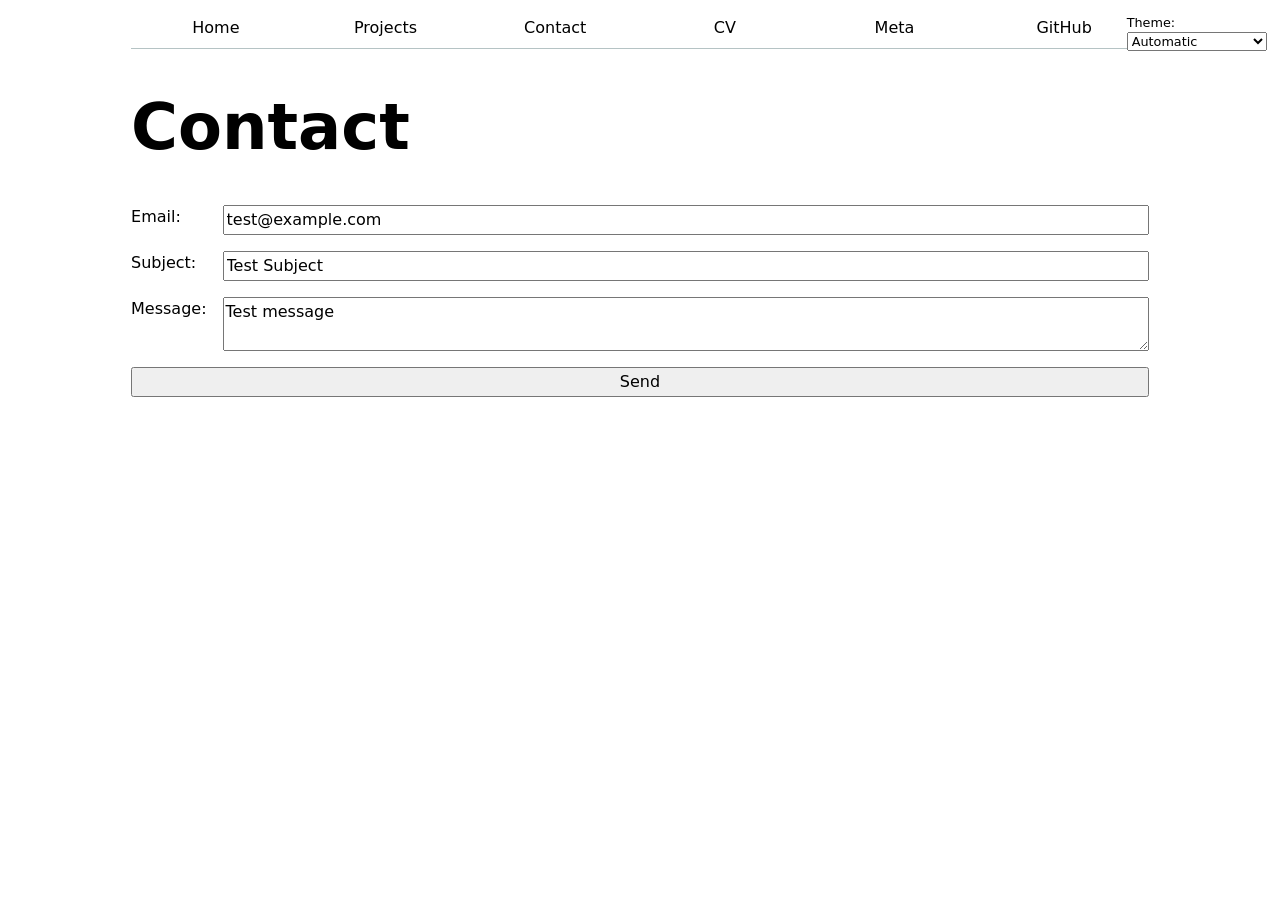
<file: contact/index.html>
<!DOCTYPE html>
<html lang="en">
<head>
  <meta charset="UTF-8">
  <meta name="viewport" content="width=device-width, initial-scale=1.0">
  <title>Zachary Louie: Contact</title>
  <link rel="stylesheet" href="../style.css">
  <script src="../global.js" type="module"></script>
</head>
<body>

  <h1>Contact</h1>

  <form action="mailto:YOUR_EMAIL@example.com" method="POST" enctype="text/plain">
    <label>
      Email:
      <input type="email" name="email" value="test@example.com">
    </label>
    <label>
      Subject:
      <input name="subject" value="Test Subject">
    </label>
    <label>
      Message:
      <textarea name="body">Test message</textarea>
    </label>
    <button>Send</button>
  </form>

</body>
</html>
</file>
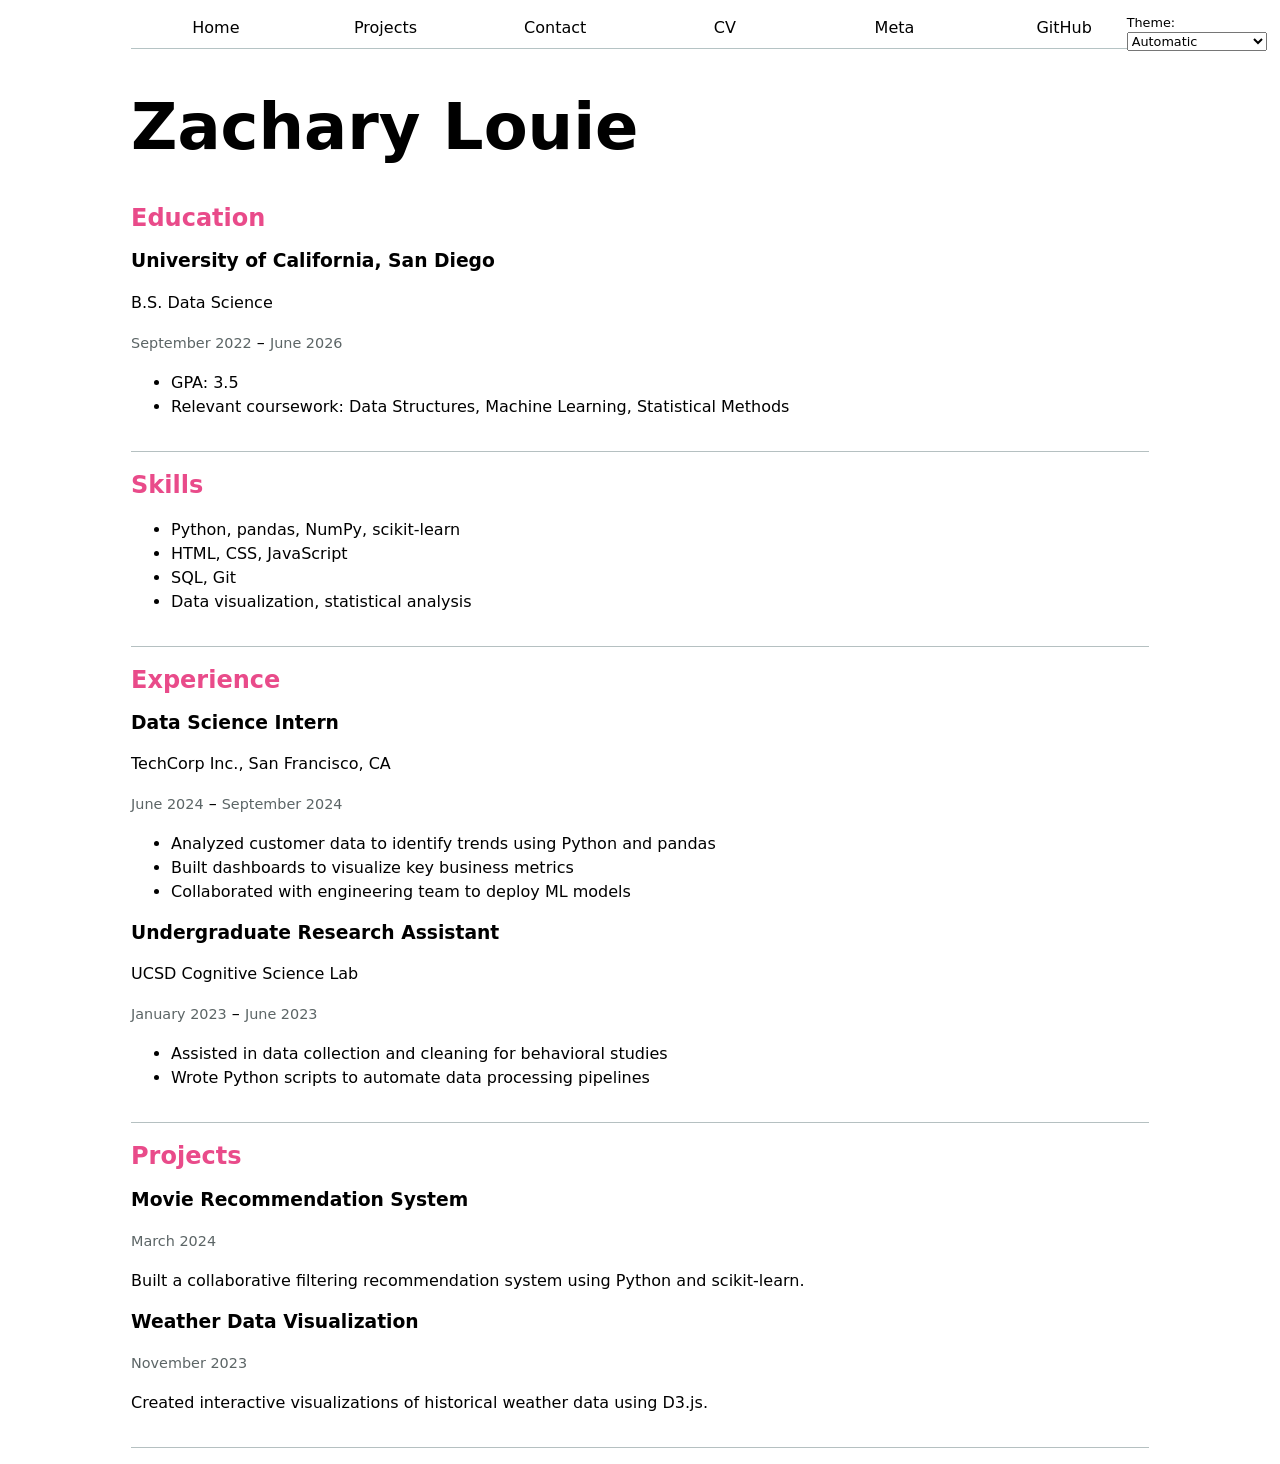
<file: cv/index.html>
<!DOCTYPE html>
<html lang="en">
<head>
  <meta charset="UTF-8">
  <meta name="viewport" content="width=device-width, initial-scale=1.0">
  <title>Zachary Louie: CV</title>
  <link rel="stylesheet" href="../style.css">
  <body class="cv"></body>
  <script src="../global.js" type="module"></script>
</head>
<body>

  <h1>Zachary Louie</h1>

  <section>
    <h2>Education</h2>
    <article>
      <h3>University of California, San Diego</h3>
      <p>B.S. Data Science</p>
      <time datetime="2022-09">September 2022</time> – <time datetime="2026-06">June 2026</time>
      <ul>
        <li>GPA: 3.5</li>
        <li>Relevant coursework: Data Structures, Machine Learning, Statistical Methods</li>
      </ul>
    </article>
  </section>

  <section>
    <h2>Skills</h2>
    <ul>
      <li>Python, pandas, NumPy, scikit-learn</li>
      <li>HTML, CSS, JavaScript</li>
      <li>SQL, Git</li>
      <li>Data visualization, statistical analysis</li>
    </ul>
  </section>

  <section>
    <h2>Experience</h2>
    <article>
      <h3>Data Science Intern</h3>
      <p>TechCorp Inc., San Francisco, CA</p>
      <time datetime="2024-06">June 2024</time> – <time datetime="2024-09">September 2024</time>
      <ul>
        <li>Analyzed customer data to identify trends using Python and pandas</li>
        <li>Built dashboards to visualize key business metrics</li>
        <li>Collaborated with engineering team to deploy ML models</li>
      </ul>
    </article>
    <article>
      <h3>Undergraduate Research Assistant</h3>
      <p>UCSD Cognitive Science Lab</p>
      <time datetime="2023-01">January 2023</time> – <time datetime="2023-06">June 2023</time>
      <ul>
        <li>Assisted in data collection and cleaning for behavioral studies</li>
        <li>Wrote Python scripts to automate data processing pipelines</li>
      </ul>
    </article>
  </section>

  <section>
    <h2>Projects</h2>
    <article>
      <h3>Movie Recommendation System</h3>
      <time datetime="2024-03">March 2024</time>
      <p>Built a collaborative filtering recommendation system using Python and scikit-learn.</p>
    </article>
    <article>
      <h3>Weather Data Visualization</h3>
      <time datetime="2023-11">November 2023</time>
      <p>Created interactive visualizations of historical weather data using D3.js.</p>
    </article>
  </section>

</body>
</html>
</file>
<file: style.css>
body {
  /* Set line height to 1.5 times the font size
     and use the OS's UI font as the website font
   */
  font: 100%/1.5 system-ui;
  max-width: 100ch;
  margin-inline: max(1em, (100% - 100ch) / 2);
}

img {
  max-width: 100%;
  height: auto;
}

:root {
  color-scheme: light dark;
  --color-accent: oklch(65% 50% 0);
  accent-color: var(--color-accent);
}

nav {
  --border-color: oklch(50% 10% 200 / 40%);
  display: flex;
  margin-bottom: 1em;
  border-bottom: 1px solid var(--border-color);
}

nav a {
  flex: 1;
  text-decoration: none;
  color: inherit;
  text-align: center;
  padding: 0.5em;
}

nav a.current {
  border-bottom: 0.4em solid var(--border-color);
  padding-bottom: 0.1em;
}

nav a:hover {
  border-bottom: 0.4em solid var(--color-accent);
  background-color: color-mix(in oklch, var(--color-accent), canvas 85%);
}

/* Contact form */
form {
  display: grid;
  grid-template-columns: auto 1fr;
  gap: 1em;
}

form label {
  display: grid;
  grid-template-columns: subgrid;
  grid-column: 1 / -1;
}

form input,
form textarea,
form button,
select {
  font: inherit;
  box-sizing: border-box;
  width: 100%;
}

form button {
  grid-column: 1 / -1;
}

/* Projects page */
.projects {
  display: grid;
  grid-template-columns: repeat(auto-fill, minmax(15em, 1fr));
  gap: 1em;
  margin: 0;
}

.projects article {
  display: grid;
  grid-template-rows: subgrid;
  grid-row: span 3;
}

.projects article h2 {
  margin: 0;
}

/* Headings */
h1 {
  font-size: 400%;
}

h1, h2, h3, h4, h5, h6 {
  line-height: 1.1;
  text-wrap: balance;
}

/* CV page */
.cv section {
  border-bottom: 1px solid oklch(80% 3% 200);
  margin-bottom: 1em;
  padding-bottom: 1em;
}

.cv h2 {
  color: var(--color-accent);
}

.cv article {
  margin-bottom: 1em;
}

.cv time {
  color: oklch(50% 3% 200);
  font-size: 0.9em;
}

/* Color scheme switcher */
.color-scheme {
  position: absolute;
  top: 1em;
  right: 1em;
  font-size: 80%;
}

/* Github Profile Stats*/
#profile-stats dl {
  display: grid;
  grid-template-columns: repeat(4, 1fr);
}

#profile-stats dt {
  grid-row: 1;
}

#profile-stats dd {
  grid-row: 2;
}

#projects-pie-plot {
  max-width: 20em;
  margin-block: 2em;
  overflow: visible;
}

/* Styling for the pie chart legend*/
.container {
  display: flex;
  align-items: center;
  gap: 2em;
}

.legend {
  display: grid;
  grid-template-columns: repeat(auto-fill, minmax(9em, 1fr));
  gap: 1em;
  padding: 1em;
  margin: 1em 0;
  border: 1px solid #ccc;
  flex: 1;
  list-style: none;
}

.legend-item {
  display: flex;
  align-items: center;
  gap: 0.5em;
}

.swatch {
  display: inline-block;
  width: 1em;
  aspect-ratio: 1 / 1;
  background-color: var(--color);
  border-radius: 3px;
}

.searchBar {
  width: 100%;
  padding: 0.5em 1em;
  border: 1px solid #ccc;
  border-radius: 2em;
  font-size: 1rem;
  box-sizing: border-box;
  margin-block: 1em;
}

#projects-pie-plot {
  max-width: 20em;
  margin-block: 2em;
  overflow: visible;
}

#projects-pie-plot path {
  transition: 300ms;
  cursor: pointer;
}

#projects-pie-plot:has(path:hover) path:not(:hover) {
  opacity: 0.5;
}

.selected {
  --color: oklch(60% 45% 0) !important;
}

.selected:is(path) {
  fill: var(--color);
}

.stats {
  display: grid;
  grid-template-columns: auto 1fr;
  gap: 0.5em 2em;
  margin: 1em 0;
}

.stats dt {
  font-weight: bold;
  color: var(--color-accent);
}

.stats dd {
  margin: 0;
}

.gridlines line {
  stroke: oklch(50% 10% 200 / 20%);
  stroke-dasharray: 2,2;
}

.gridlines path {
  display: none;
}

dl.info {
  display: grid;
  grid-template-columns: auto 1fr;
  gap: 0.25em 1em;
  transition-duration: 500ms;
  transition-property: opacity, visibility;
}

dl.info dt {
  color: oklch(50% 10% 200);
  font-size: 0.85em;
}

dl.info dd {
  margin: 0;
  font-weight: bold;
}

dl.info[hidden]:not(:hover, :focus-within) {
  opacity: 0;
  visibility: hidden;
}

.tooltip {
  position: fixed;
  top: 1em;
  left: 1em;
  background: oklch(20% 5% 200 / 85%);
  color: white;
  padding: 0.75em 1em;
  border-radius: 0.5em;
  box-shadow: 0 4px 12px oklch(0% 0% 0 / 30%);
  backdrop-filter: blur(4px);
  font-size: 0.85em;
}

circle {
  transition: 200ms;
  transform-origin: center;
  transform-box: fill-box;
}

circle:hover {
  transform: scale(1.5);
}

circle.selected {
  fill: #ff6b6b;
}

@keyframes marching-ants {
  to { stroke-dashoffset: -8; }
}

.selection {
  fill-opacity: 0.1;
  stroke: black;
  stroke-opacity: 0.7;
  stroke-dasharray: 5 3;
  animation: marching-ants 2s linear infinite;
}
</file>
